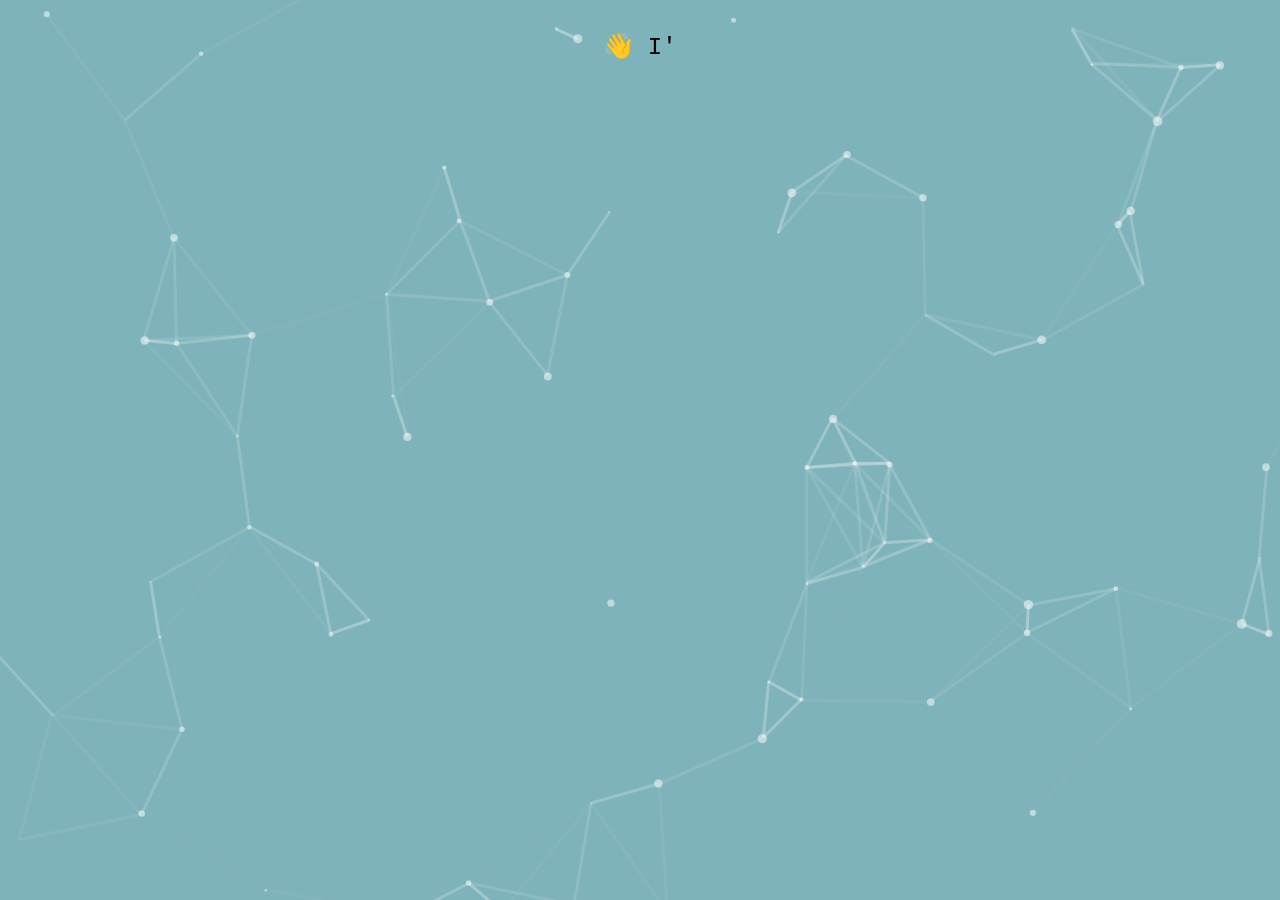
<file: index.html>
<!DOCTYPE html>
<html>

<head>
  <title>Michael Wei</title>
  <link rel="icon" type="image/png" href="images/favicon.png" />
  <link rel="stylesheet" type="text/css" href="style.css" />
  <link rel="stylesheet" href="https://cdnjs.cloudflare.com/ajax/libs/font-awesome/4.7.0/css/font-awesome.min.css">
  <script type="text/javascript" src="js/myscript.js"></script>
  <script src="js/jquery-3.6.0.min.js"></script>

</head>

<body onload="waitWrite();">
  <div id="particles-js"></div>

  <div id="fade-1">
    <p class="about-me" id="about-me"></p>
  </div>
  <div id="fade-2">
    <img id="zoom" src="images/cornell-sunset-1.jpg" alt="Cornell Sunset, credit Howard Hua">
  </div>
  <div id="fade-3">
    <figcaption>Cornell Sunset, 📷 <mark><a class="howard"
          href="https://www.linkedin.com/in/howard-hua-8b8316202/">Howard
          Hua</a></mark>
    </figcaption>
  </div>
  <div id="fade-4">
    <footer>
      <p>2022 © Michael Wei<br>
        <a class="footer-github" href="https://github.com/mwei4"><i class="fa">&#xf09b;</i>&thinsp;Github</a>
        <a class="footer-linkedin" href="https://www.linkedin.com/in/michael-w-3aa852208/"><i
            class="fa">&#xf08c;</i>&thinsp;Linkedin</a>
      </p>
    </footer>
  </div>

  <script type="text/javascript">
    $('#particles-js').fadeIn(0);
    $('#fade-1').fadeIn(0);
    $('#fade-2').delay(7000).fadeIn(1000);
    $('#fade-3').delay(8500).fadeIn(1000);
    $('#fade-4').delay(10000).fadeIn(1000);
  </script>

  <script src="js/particles.js"></script>
  <script src="js/app.js"></script>
</body>

</html>
</file>
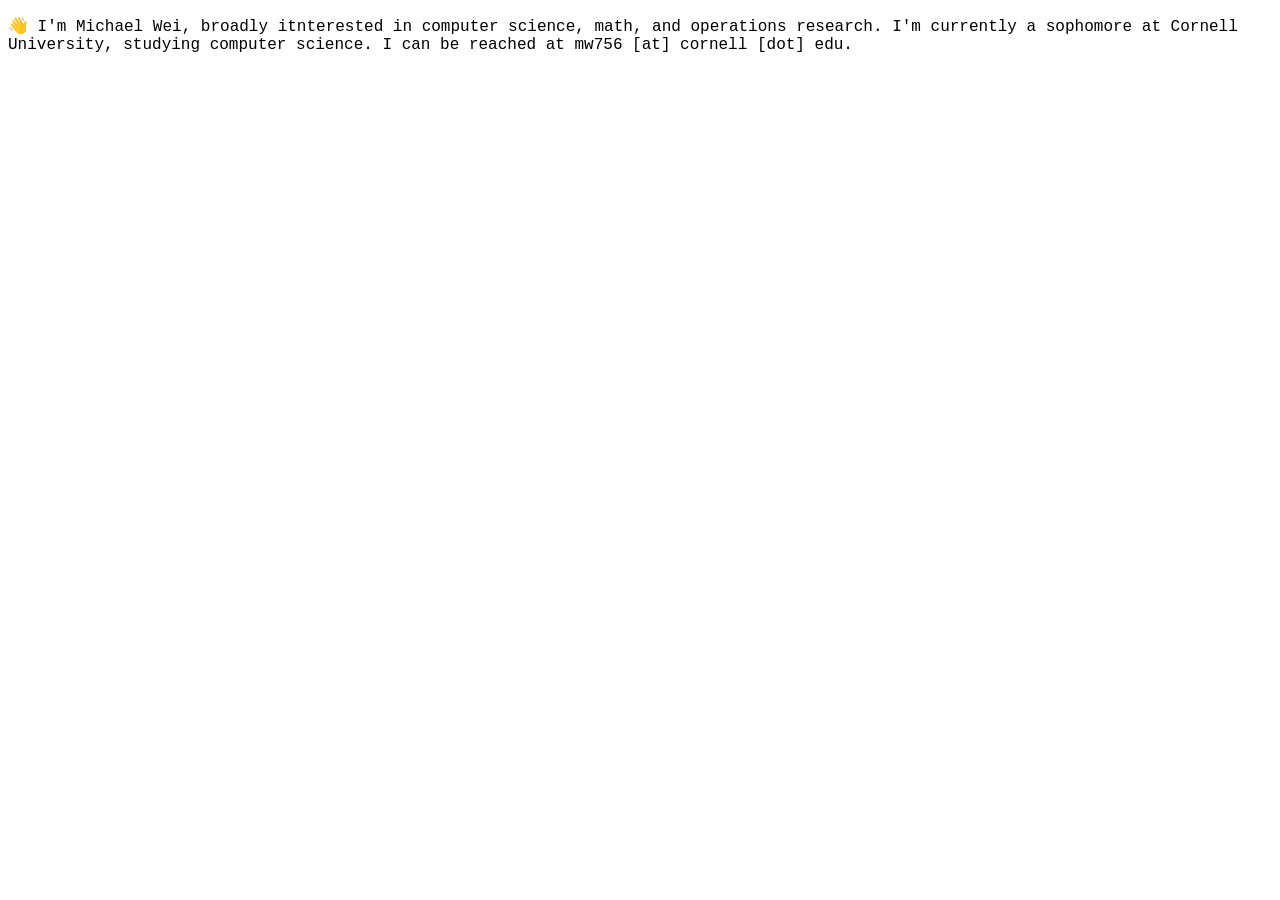
<file: main.html>
<!DOCTYPE html>
<html>

<body>

  <p style="font-family:'Courier New'">👋 I'm Michael Wei, broadly itnterested in computer science, math, and operations
    research. I'm currently a sophomore at Cornell University, studying computer science. I can be reached at mw756 [at]
    cornell [dot] edu.</p>

</body>

</html>
</file>
<file: style.css>
a.footer-linkedin:link,
a.footer-github:link {
  color: black;
  text-decoration: none;
}

a.footer-linkedin:visited,
a.footer-github:visited {
  color: black;
  text-decoration: none;
}

a.footer-linkedin:hover,
a.footer-github:hover {
  background: #a9a8df;
}

a.howard:link {
  text-decoration: none;
}

a.howard:visited {
  color: black;
  text-decoration: none;
}

a.howard:hover {
  font-weight: bold;
}

body {
  font-family: 'Courier New', Courier, monospace;
  font-size: large;
  text-align: center;
}

footer {
  position: absolute;
  bottom: 0;
  width: 99.6%;
}

p.about-me {
  display: inline-block;
  text-align: left;
  max-width: 600px;
  font-size: x-large;
}

mark {
  display: inline-block;
  line-height: 0em;
  padding-bottom: 0.5em;
  background-color: #e9c67a;
}

#zoom {
  transition: transform .6s;
  width: 25%;
  height: 25%;
  margin: auto;
}

#zoom:hover {
  transform: scale(1.75);
}

div {
  display: none;
}

#fade-1,
#fade-2,
#fade-3,
#fade-4 {
  z-index: 1;
}

#particles-js {
  position: fixed;
  background: rgb(127, 179, 187);
  width: 105%;
  height: 105%;
  z-index: -1;
  margin-left: -1em;
  margin-top: -1em;
}
</file>
